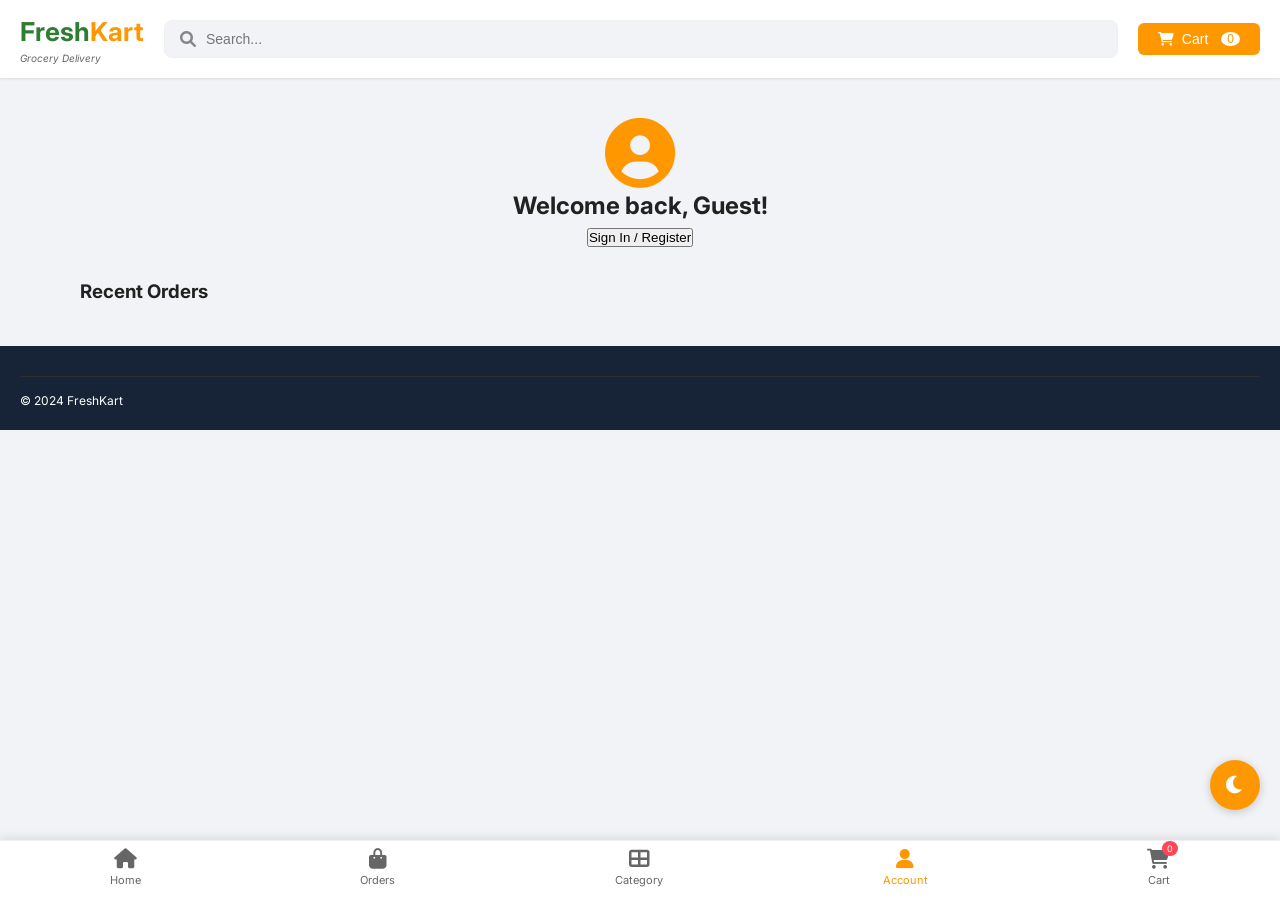
<file: account.html>
<!DOCTYPE html>
<html lang="en">
<head>
    <meta charset="UTF-8">
    <meta name="viewport" content="width=device-width, initial-scale=1.0">
    <title>My Account - FreshKart</title>
    <link rel="stylesheet" href="style.css">
    <link href="https://fonts.googleapis.com/css2?family=Inter:wght@300;400;500;600;700;800&display=swap" rel="stylesheet">
    <link rel="stylesheet" href="https://cdnjs.cloudflare.com/ajax/libs/font-awesome/6.0.0/css/all.min.css">
</head>
<body>
    <button class="dark-mode-toggle" id="darkModeToggle"><i class="fas fa-moon"></i></button>
    
    <header class="main-header">
        <div class="container">
            <div class="logo"><h1>Fresh<span>Kart</span></h1><p>Grocery Delivery</p></div>
            <div class="search-bar"><i class="fas fa-search"></i><input type="text" placeholder="Search..."></div>
            <div class="header-actions"><button class="cart-btn" id="cartBtn"><i class="fas fa-shopping-cart"></i><span>Cart</span><span class="cart-count" id="cartCount">0</span></button></div>
        </div>
    </header>

    <div class="account-container">
        <div class="container">
            <div class="account-header">
                <div class="avatar"><i class="fas fa-user-circle"></i></div>
                <h2>Welcome back, Guest!</h2>
                <button class="login-btn-main" id="loginBtnMain">Sign In / Register</button>
            </div>
            
            <div class="account-details" id="accountDetails" style="display: none;">
                <div class="detail-card"><h3>Personal Information</h3><p>Name: <span id="userName">John Doe</span></p><p>Email: <span id="userEmail">john@example.com</span></p><p>Phone: <span id="userPhone">+91 98765 43210</span></p><button class="edit-btn">Edit Profile</button></div>
                <div class="detail-card"><h3>Address Book</h3><div class="address"><p>Home: 123, Main Street, New Delhi - 110001</p><button>Edit</button></div><div class="address"><p>Office: 456, Business Park, Gurgaon - 122001</p><button>Edit</button></div><button class="add-address">+ Add New Address</button></div>
                <div class="detail-card"><h3>Payment Methods</h3><div class="payment"><i class="fab fa-cc-visa"></i><p>VISA ending in 1234</p><button>Remove</button></div><button class="add-payment">+ Add Payment Method</button></div>
                <div class="detail-card"><h3>Settings</h3><label><input type="checkbox" id="emailNotif"> Email Notifications</label><label><input type="checkbox" id="smsNotif"> SMS Alerts</label><button class="save-settings">Save Settings</button></div>
            </div>
            
            <div class="order-history">
                <h3>Recent Orders</h3>
                <div class="order-list" id="orderHistory"></div>
            </div>
        </div>
    </div>

    <footer class="footer"><div class="container"><div class="footer-bottom"><p>© 2024 FreshKart</p></div></div></footer>

    <nav class="bottom-nav">
        <a href="index.html" class="nav-item"><i class="fas fa-home"></i><span>Home</span></a>
        <a href="orders.html" class="nav-item"><i class="fas fa-shopping-bag"></i><span>Orders</span></a>
        <a href="categories.html" class="nav-item"><i class="fas fa-th-large"></i><span>Category</span></a>
        <a href="account.html" class="nav-item active"><i class="fas fa-user"></i><span>Account</span></a>
        <a href="#" class="nav-item" id="bottomCartBtn"><i class="fas fa-shopping-cart"></i><span>Cart</span><span class="bottom-cart-count">0</span></a>
    </nav>

    <div class="cart-sidebar" id="cartSidebar"><div class="cart-header"><h3>My Cart</h3><button class="close-cart">&times;</button></div><div class="cart-items" id="cartItemsList"></div><div class="cart-footer"><div class="cart-total"><span>Total:</span><span id="cartTotalPrice">₹0</span></div><button class="checkout-btn">Place Order</button></div></div>
    <div class="overlay" id="overlay"></div>

    <script src="script.js"></script>
</body>
</html>
</file>
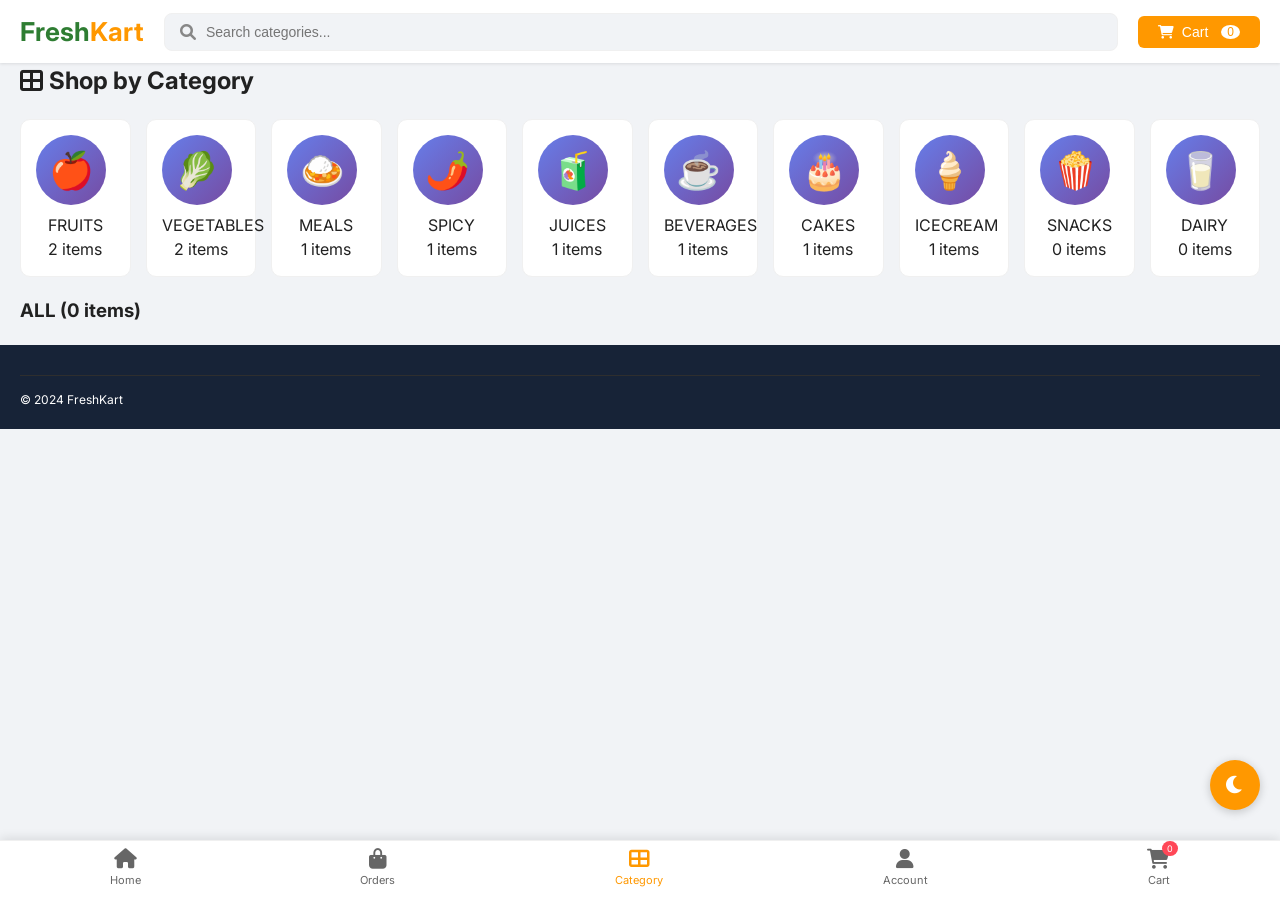
<file: categories.html>
<!DOCTYPE html>
<html lang="en">
<head>
    <meta charset="UTF-8">
    <meta name="viewport" content="width=device-width, initial-scale=1.0">
    <title>Categories - FreshKart</title>
    <link rel="stylesheet" href="style.css">
    <link href="https://fonts.googleapis.com/css2?family=Inter:wght@300;400;500;600;700;800&display=swap" rel="stylesheet">
    <link rel="stylesheet" href="https://cdnjs.cloudflare.com/ajax/libs/font-awesome/6.0.0/css/all.min.css">
</head>
<body>
    <button class="dark-mode-toggle" id="darkModeToggle"><i class="fas fa-moon"></i></button>
    
    <header class="main-header"><div class="container"><div class="logo"><h1>Fresh<span>Kart</span></h1></div><div class="search-bar"><i class="fas fa-search"></i><input type="text" placeholder="Search categories..." id="searchInput"></div><div class="header-actions"><button class="cart-btn" id="cartBtn"><i class="fas fa-shopping-cart"></i><span>Cart</span><span class="cart-count" id="cartCount">0</span></button></div></div></header>

    <div class="categories-container">
        <div class="container">
            <h2><i class="fas fa-th-large"></i> Shop by Category</h2>
            <div class="full-category-grid" id="fullCategoryGrid"></div>
            <div class="category-products" id="categoryProducts">
                <h3 id="selectedCategoryName">All Products</h3>
                <div class="products-grid" id="categoryProductsGrid"></div>
            </div>
        </div>
    </div>

    <footer class="footer"><div class="container"><div class="footer-bottom"><p>© 2024 FreshKart</p></div></div></footer>

    <nav class="bottom-nav">
        <a href="index.html" class="nav-item"><i class="fas fa-home"></i><span>Home</span></a>
        <a href="orders.html" class="nav-item"><i class="fas fa-shopping-bag"></i><span>Orders</span></a>
        <a href="categories.html" class="nav-item active"><i class="fas fa-th-large"></i><span>Category</span></a>
        <a href="account.html" class="nav-item"><i class="fas fa-user"></i><span>Account</span></a>
        <a href="#" class="nav-item" id="bottomCartBtn"><i class="fas fa-shopping-cart"></i><span>Cart</span><span class="bottom-cart-count">0</span></a>
    </nav>

    <div class="cart-sidebar" id="cartSidebar"><div class="cart-header"><h3>My Cart</h3><button class="close-cart">&times;</button></div><div class="cart-items" id="cartItemsList"></div><div class="cart-footer"><div class="cart-total"><span>Total:</span><span id="cartTotalPrice">₹0</span></div><button class="checkout-btn">Place Order</button></div></div>
    <div class="overlay" id="overlay"></div>

    <script src="script.js"></script>
</body>
</html>
</file>
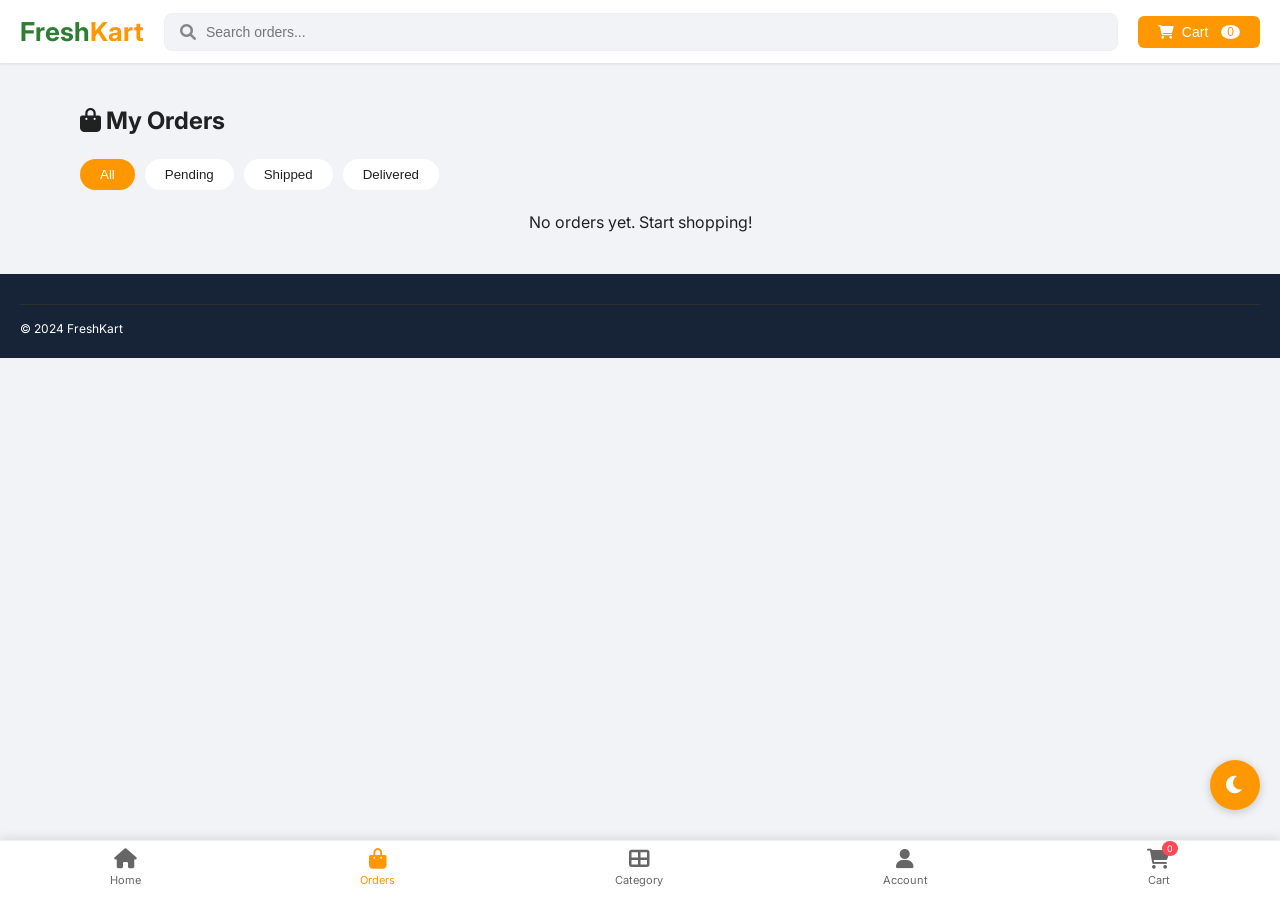
<file: orders.html>
<!DOCTYPE html>
<html lang="en">
<head>
    <meta charset="UTF-8">
    <meta name="viewport" content="width=device-width, initial-scale=1.0">
    <title>My Orders - FreshKart</title>
    <link rel="stylesheet" href="style.css">
    <link href="https://fonts.googleapis.com/css2?family=Inter:wght@300;400;500;600;700;800&display=swap" rel="stylesheet">
    <link rel="stylesheet" href="https://cdnjs.cloudflare.com/ajax/libs/font-awesome/6.0.0/css/all.min.css">
</head>
<body>
    <button class="dark-mode-toggle" id="darkModeToggle"><i class="fas fa-moon"></i></button>
    
    <header class="main-header"><div class="container"><div class="logo"><h1>Fresh<span>Kart</span></h1></div><div class="search-bar"><i class="fas fa-search"></i><input type="text" placeholder="Search orders..."></div><div class="header-actions"><button class="cart-btn" id="cartBtn"><i class="fas fa-shopping-cart"></i><span>Cart</span><span class="cart-count" id="cartCount">0</span></button></div></div></header>

    <div class="orders-container">
        <div class="container">
            <h2><i class="fas fa-shopping-bag"></i> My Orders</h2>
            <div class="order-tabs"><button class="order-tab active" data-status="all">All</button><button class="order-tab" data-status="pending">Pending</button><button class="order-tab" data-status="shipped">Shipped</button><button class="order-tab" data-status="delivered">Delivered</button></div>
            <div class="orders-list" id="ordersList"></div>
        </div>
    </div>

    <footer class="footer"><div class="container"><div class="footer-bottom"><p>© 2024 FreshKart</p></div></div></footer>

    <nav class="bottom-nav">
        <a href="index.html" class="nav-item"><i class="fas fa-home"></i><span>Home</span></a>
        <a href="orders.html" class="nav-item active"><i class="fas fa-shopping-bag"></i><span>Orders</span></a>
        <a href="categories.html" class="nav-item"><i class="fas fa-th-large"></i><span>Category</span></a>
        <a href="account.html" class="nav-item"><i class="fas fa-user"></i><span>Account</span></a>
        <a href="#" class="nav-item" id="bottomCartBtn"><i class="fas fa-shopping-cart"></i><span>Cart</span><span class="bottom-cart-count">0</span></a>
    </nav>

    <div class="cart-sidebar" id="cartSidebar"><div class="cart-header"><h3>My Cart</h3><button class="close-cart">&times;</button></div><div class="cart-items" id="cartItemsList"></div><div class="cart-footer"><div class="cart-total"><span>Total:</span><span id="cartTotalPrice">₹0</span></div><button class="checkout-btn">Place Order</button></div></div>
    <div class="overlay" id="overlay"></div>

    <script src="script.js"></script>
</body>
</html>
</file>
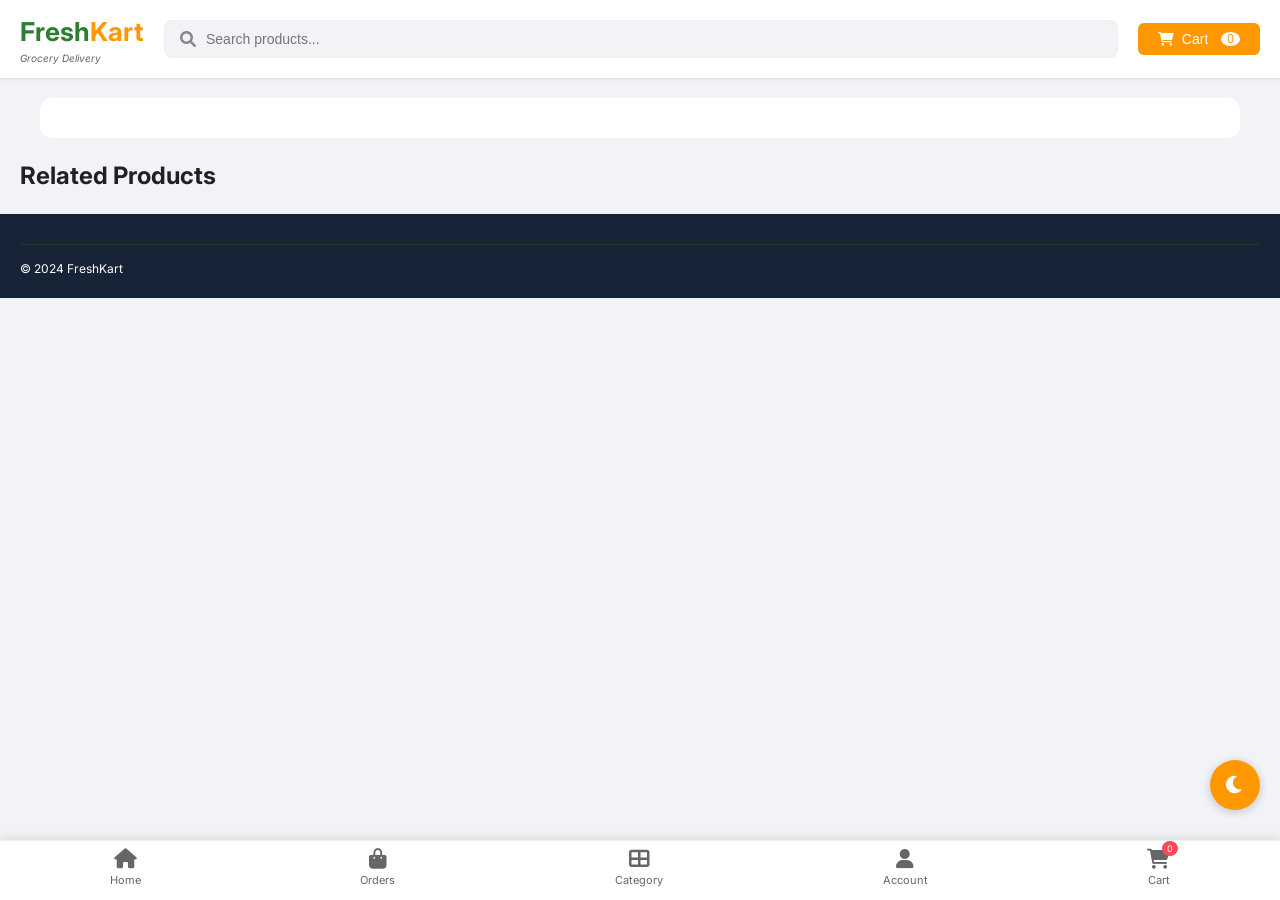
<file: product.html>
<!DOCTYPE html>
<html lang="en">
<head>
    <meta charset="UTF-8">
    <meta name="viewport" content="width=device-width, initial-scale=1.0">
    <title>Product Details - FreshKart</title>
    <link rel="stylesheet" href="style.css">
    <link href="https://fonts.googleapis.com/css2?family=Inter:wght@300;400;500;600;700;800&display=swap" rel="stylesheet">
    <link rel="stylesheet" href="https://cdnjs.cloudflare.com/ajax/libs/font-awesome/6.0.0/css/all.min.css">
</head>
<body>
    <button class="dark-mode-toggle" id="darkModeToggle"><i class="fas fa-moon"></i></button>
    
    <header class="main-header">
        <div class="container">
            <div class="logo"><h1>Fresh<span>Kart</span></h1><p>Grocery Delivery</p></div>
            <div class="search-bar"><i class="fas fa-search"></i><input type="text" placeholder="Search products..." id="searchInput"></div>
            <div class="header-actions"><button class="cart-btn" id="cartBtn"><i class="fas fa-shopping-cart"></i><span>Cart</span><span class="cart-count" id="cartCount">0</span></button></div>
        </div>
    </header>

    <main class="product-detail-container" id="productDetail">
        <!-- Product details will be loaded here -->
    </main>

    <section class="related-products">
        <div class="container">
            <h2>Related Products</h2>
            <div class="products-grid" id="relatedProductsGrid"></div>
        </div>
    </section>

    <footer class="footer"><div class="container"><div class="footer-bottom"><p>© 2024 FreshKart</p></div></div></footer>

    <nav class="bottom-nav">
        <a href="index.html" class="nav-item"><i class="fas fa-home"></i><span>Home</span></a>
        <a href="orders.html" class="nav-item"><i class="fas fa-shopping-bag"></i><span>Orders</span></a>
        <a href="categories.html" class="nav-item"><i class="fas fa-th-large"></i><span>Category</span></a>
        <a href="account.html" class="nav-item"><i class="fas fa-user"></i><span>Account</span></a>
        <a href="#" class="nav-item" id="bottomCartBtn"><i class="fas fa-shopping-cart"></i><span>Cart</span><span class="bottom-cart-count" id="bottomCartCount">0</span></a>
    </nav>

    <div class="cart-sidebar" id="cartSidebar"><div class="cart-header"><h3>My Cart</h3><button class="close-cart">&times;</button></div><div class="cart-items" id="cartItemsList"></div><div class="cart-footer"><div class="cart-total"><span>Total:</span><span id="cartTotalPrice">₹0</span></div><button class="checkout-btn">Place Order</button></div></div>
    <div class="overlay" id="overlay"></div>

    <script src="script.js"></script>
</body>
</html>
</file>
<file: style.css>
* {
    margin: 0;
    padding: 0;
    box-sizing: border-box;
}

:root {
    --bg-primary: #f1f3f6;
    --bg-secondary: #ffffff;
    --text-primary: #212121;
    --text-secondary: #666666;
    --text-light: #878787;
    --card-bg: #ffffff;
    --border-color: #f0f0f0;
    --nav-bg: #ffffff;
    --footer-bg: #172337;
    --header-bg: #ffffff;
    --green-primary: #2e7d32;
    --orange-primary: #ff9800;
    --blue-primary: #2874f0;
    --red-primary: #ff4757;
}

[data-theme="dark"] {
    --bg-primary: #121212;
    --bg-secondary: #1e1e1e;
    --text-primary: #ffffff;
    --text-secondary: #b0b0b0;
    --text-light: #888888;
    --card-bg: #2d2d2d;
    --border-color: #404040;
    --nav-bg: #1e1e1e;
    --footer-bg: #0a0a0a;
    --header-bg: #1e1e1e;
}

body {
    font-family: 'Inter', sans-serif;
    background: var(--bg-primary);
    color: var(--text-primary);
    padding-bottom: 70px;
    transition: all 0.3s ease;
    line-height: 1.5;
}

.container {
    max-width: 1400px;
    margin: 0 auto;
    padding: 0 20px;
}

/* Dark Mode Toggle Button */
.dark-mode-toggle {
    position: fixed;
    bottom: 90px;
    right: 20px;
    width: 50px;
    height: 50px;
    border-radius: 50%;
    background: var(--orange-primary);
    color: white;
    border: none;
    cursor: pointer;
    z-index: 1001;
    font-size: 20px;
    box-shadow: 0 2px 10px rgba(0,0,0,0.2);
    display: flex;
    align-items: center;
    justify-content: center;
    transition: transform 0.3s;
}

.dark-mode-toggle:hover {
    transform: scale(1.1);
}

/* Top Bar */
.top-bar {
    background: var(--green-primary);
    color: white;
    padding: 8px 0;
    font-size: 12px;
}

.top-bar .container {
    display: flex;
    justify-content: space-between;
    flex-wrap: wrap;
    gap: 10px;
}

.top-left span, .top-right span {
    margin-right: 20px;
}

.top-left i, .top-right i {
    margin-right: 5px;
}

/* Main Header */
.main-header {
    background: var(--header-bg);
    padding: 12px 0;
    box-shadow: 0 1px 3px rgba(0,0,0,0.1);
    position: sticky;
    top: 0;
    z-index: 1000;
}

.main-header .container {
    display: flex;
    align-items: center;
    gap: 20px;
    flex-wrap: wrap;
}

.logo h1 {
    font-size: 26px;
    color: var(--green-primary);
}

.logo span {
    color: var(--orange-primary);
}

.logo p {
    font-size: 10px;
    color: var(--text-secondary);
    font-style: italic;
}

.search-bar {
    flex: 1;
    display: flex;
    align-items: center;
    background: var(--bg-primary);
    border-radius: 8px;
    padding: 10px 15px;
    border: 1px solid var(--border-color);
}

.search-bar i {
    color: var(--text-light);
    margin-right: 10px;
}

.search-bar input {
    flex: 1;
    border: none;
    background: none;
    outline: none;
    font-size: 14px;
    color: var(--text-primary);
}

.header-actions {
    display: flex;
    gap: 15px;
    align-items: center;
}

.location-selector {
    display: flex;
    align-items: center;
    gap: 8px;
    background: var(--bg-primary);
    padding: 8px 12px;
    border-radius: 6px;
}

.location-selector select {
    border: none;
    background: none;
    outline: none;
    font-size: 13px;
    color: var(--text-primary);
}

.cart-btn, .login-btn {
    padding: 8px 20px;
    border: none;
    border-radius: 6px;
    cursor: pointer;
    font-weight: 500;
    display: flex;
    align-items: center;
    gap: 8px;
    font-size: 14px;
}

.cart-btn {
    background: var(--orange-primary);
    color: white;
    position: relative;
}

.cart-count {
    background: white;
    color: var(--orange-primary);
    border-radius: 50%;
    padding: 0 6px;
    font-size: 12px;
    margin-left: 5px;
}

.login-btn {
    background: var(--blue-primary);
    color: white;
}

/* Hero Slider */
.hero-section {
    margin: 20px;
}

.heroSwiper {
    width: 100%;
    height: 350px;
    border-radius: 12px;
    overflow: hidden;
}

.hero-slide {
    position: relative;
    width: 100%;
    height: 100%;
    background-size: cover;
    background-position: center;
    display: flex;
    align-items: center;
    padding: 0 50px;
}

.hero-slide::before {
    content: '';
    position: absolute;
    top: 0;
    left: 0;
    right: 0;
    bottom: 0;
    background: linear-gradient(90deg, rgba(0,0,0,0.5) 0%, rgba(0,0,0,0.2) 100%);
}

.hero-content {
    position: relative;
    z-index: 1;
    color: white;
    max-width: 500px;
}

.hero-content h2 {
    font-size: 36px;
    margin-bottom: 15px;
}

.hero-content p {
    font-size: 16px;
    margin-bottom: 20px;
    opacity: 0.9;
}

.order-now {
    background: var(--orange-primary);
    color: white;
    border: none;
    padding: 12px 30px;
    border-radius: 6px;
    font-size: 16px;
    cursor: pointer;
    transition: background 0.3s;
}

.order-now:hover {
    background: #f57c00;
}

/* Swiper Navigation */
.swiper-button-next, .swiper-button-prev {
    color: white;
    background: rgba(0,0,0,0.3);
    width: 40px;
    height: 40px;
    border-radius: 50%;
}

.swiper-button-next:after, .swiper-button-prev:after {
    font-size: 18px;
}

.swiper-pagination-bullet {
    background: white;
}

.swiper-pagination-bullet-active {
    background: var(--orange-primary);
}

/* Quick Categories */
.quick-categories {
    padding: 30px 20px;
    background: var(--card-bg);
    margin-bottom: 20px;
}

.category-links {
    display: flex;
    justify-content: space-around;
    flex-wrap: wrap;
    gap: 15px;
}

.cat-link {
    text-decoration: none;
    text-align: center;
    transition: transform 0.3s;
}

.cat-link:hover {
    transform: translateY(-5px);
}

.cat-icon {
    width: 70px;
    height: 70px;
    background: linear-gradient(135deg, #667eea 0%, #764ba2 100%);
    border-radius: 50%;
    display: flex;
    align-items: center;
    justify-content: center;
    font-size: 32px;
    margin-bottom: 8px;
    transition: all 0.3s;
}

.cat-link span {
    display: block;
    color: var(--text-primary);
    font-size: 13px;
    font-weight: 500;
}

/* Section Header */
.section-header {
    display: flex;
    justify-content: space-between;
    align-items: center;
    margin-bottom: 20px;
    flex-wrap: wrap;
    gap: 15px;
}

.section-header h2 {
    font-size: 22px;
    font-weight: 600;
    color: var(--text-primary);
}

.section-header h2 i {
    color: var(--orange-primary);
    margin-right: 10px;
}

.view-all {
    color: var(--blue-primary);
    text-decoration: none;
    font-weight: 500;
    font-size: 14px;
}

.offer-tabs {
    display: flex;
    gap: 10px;
}

.tab-btn {
    padding: 6px 18px;
    border: 1px solid var(--border-color);
    background: var(--card-bg);
    border-radius: 6px;
    cursor: pointer;
    transition: all 0.3s;
    color: var(--text-primary);
}

.tab-btn.active {
    background: var(--green-primary);
    color: white;
    border-color: var(--green-primary);
}

/* Recently Viewed Section */
.recently-viewed, .our-offerings, .category-grid-section {
    padding: 20px;
    background: var(--card-bg);
    margin-bottom: 20px;
    border-radius: 8px;
}

.recentlySwiper {
    padding: 10px 0;
}

.recently-item {
    display: flex;
    flex-direction: column;
    align-items: center;
    cursor: pointer;
    text-align: center;
}

.recently-image {
    width: 80px;
    height: 80px;
    border-radius: 50%;
    overflow: hidden;
    margin-bottom: 8px;
    border: 2px solid var(--border-color);
}

.recently-image img {
    width: 100%;
    height: 100%;
    object-fit: cover;
}

.recently-name {
    font-size: 12px;
    font-weight: 500;
    color: var(--text-primary);
}

.recently-price {
    font-size: 12px;
    color: var(--green-primary);
    font-weight: 600;
}

/* Products Grid */
.products-grid {
    display: grid;
    grid-template-columns: repeat(auto-fill, minmax(200px, 1fr));
    gap: 16px;
}

.product-card {
    background: var(--card-bg);
    border-radius: 8px;
    overflow: hidden;
    transition: transform 0.3s, box-shadow 0.3s;
    cursor: pointer;
    border: 1px solid var(--border-color);
}

.product-card:hover {
    transform: translateY(-3px);
    box-shadow: 0 4px 12px rgba(0,0,0,0.1);
}

.product-image {
    position: relative;
    padding-top: 100%;
    overflow: hidden;
}

.product-image img {
    position: absolute;
    top: 0;
    left: 0;
    width: 100%;
    height: 100%;
    object-fit: cover;
}

.product-badge {
    position: absolute;
    top: 8px;
    left: 8px;
    background: var(--red-primary);
    color: white;
    padding: 2px 6px;
    border-radius: 4px;
    font-size: 10px;
    font-weight: bold;
}

.product-info {
    padding: 10px;
}

.product-name {
    font-size: 14px;
    font-weight: 600;
    margin-bottom: 4px;
    color: var(--text-primary);
}

.product-unit {
    color: var(--text-secondary);
    font-size: 11px;
    margin-bottom: 6px;
}

.price-section {
    display: flex;
    align-items: center;
    gap: 6px;
    margin-bottom: 6px;
    flex-wrap: wrap;
}

.current-price {
    font-size: 16px;
    font-weight: bold;
    color: var(--green-primary);
}

.old-price {
    color: var(--text-light);
    text-decoration: line-through;
    font-size: 12px;
}

.discount {
    color: var(--red-primary);
    font-size: 11px;
    font-weight: 600;
}

.rating {
    display: flex;
    align-items: center;
    gap: 4px;
    margin-bottom: 8px;
}

.rating-stars {
    color: #ffc107;
    font-size: 11px;
}

.rating-count {
    color: var(--text-secondary);
    font-size: 11px;
}

.add-to-cart {
    width: 100%;
    padding: 8px;
    background: var(--orange-primary);
    color: white;
    border: none;
    border-radius: 6px;
    cursor: pointer;
    font-weight: 600;
    font-size: 12px;
    transition: background 0.3s;
}

.add-to-cart:hover {
    background: #f57c00;
}

/* Festival Section */
.festival-offers {
    padding: 20px;
    margin-bottom: 20px;
}

.festival-banner {
    background: linear-gradient(135deg, #ff6b6b 0%, #ee5a24 100%);
    border-radius: 12px;
    padding: 30px;
    text-align: center;
    color: white;
}

.festival-tag {
    background: rgba(255,255,255,0.2);
    padding: 4px 12px;
    border-radius: 20px;
    font-size: 12px;
    display: inline-block;
    margin-bottom: 10px;
}

.festival-content h2 {
    font-size: 28px;
    margin-bottom: 5px;
}

.countdown {
    display: flex;
    justify-content: center;
    gap: 15px;
    margin: 20px 0;
}

.time-box {
    background: rgba(0,0,0,0.3);
    padding: 8px 12px;
    border-radius: 8px;
    text-align: center;
    font-weight: bold;
}

.time-box span {
    font-size: 20px;
    display: block;
}

.shop-festive {
    background: white;
    color: #ee5a24;
    border: none;
    padding: 10px 25px;
    border-radius: 8px;
    font-weight: 600;
    cursor: pointer;
}

/* Daily Subscription Section */
.daily-subscription {
    background: var(--card-bg);
    border-radius: 12px;
    margin: 20px;
    padding: 20px;
}

.subscription-header {
    display: flex;
    justify-content: space-between;
    align-items: center;
    margin-bottom: 15px;
}

.expand-btn {
    background: none;
    border: none;
    font-size: 20px;
    cursor: pointer;
    color: var(--text-primary);
}

.subscriptionSwiper {
    padding: 10px 0;
}

.sub-item {
    text-align: center;
    cursor: pointer;
}

.sub-item img {
    width: 60px;
    height: 60px;
    border-radius: 50%;
    object-fit: cover;
    margin-bottom: 5px;
}

.sub-item span {
    font-size: 12px;
    display: block;
    color: var(--text-primary);
}

.subscription-plans {
    display: grid;
    grid-template-columns: repeat(auto-fit, minmax(200px, 1fr));
    gap: 15px;
    margin-top: 15px;
}

.plan {
    background: var(--bg-primary);
    padding: 15px;
    border-radius: 10px;
    text-align: center;
}

.plan.popular {
    border: 2px solid var(--orange-primary);
    position: relative;
}

.plan h4 {
    margin-bottom: 8px;
}

.plan button {
    background: var(--orange-primary);
    color: white;
    border: none;
    padding: 8px 16px;
    border-radius: 6px;
    cursor: pointer;
    margin-top: 10px;
}

/* Ads Section */
.ads-section {
    margin: 20px;
}

.ad-banner img {
    width: 100%;
    border-radius: 12px;
    cursor: pointer;
}

/* Special Greetings */
.special-greetings {
    padding: 20px;
}

.greeting-card {
    background: linear-gradient(135deg, #f093fb 0%, #f5576c 100%);
    border-radius: 12px;
    padding: 25px;
    display: flex;
    justify-content: space-between;
    align-items: center;
    flex-wrap: wrap;
    gap: 20px;
    color: white;
}

.greeting-text h3 {
    font-size: 22px;
    margin-bottom: 8px;
}

.code {
    margin: 10px 0;
    font-size: 16px;
}

.special-items {
    display: flex;
    gap: 15px;
}

.special-item {
    text-align: center;
    background: rgba(255,255,255,0.2);
    padding: 10px;
    border-radius: 10px;
    cursor: pointer;
}

.special-item img {
    border-radius: 8px;
    margin-bottom: 5px;
    width: 60px;
    height: 60px;
}

.special-item p {
    font-size: 12px;
}

.special-item span {
    font-size: 12px;
    font-weight: bold;
}

/* Customer Feedback */
.customer-feedback {
    padding: 20px;
    background: var(--card-bg);
    margin: 20px;
    border-radius: 12px;
}

.feedback-card {
    background: var(--bg-primary);
    border-radius: 10px;
    padding: 20px;
    text-align: center;
}

.feedback-avatar {
    width: 60px;
    height: 60px;
    border-radius: 50%;
    margin: 0 auto 10px;
    object-fit: cover;
}

.feedback-name {
    font-weight: 600;
    margin-bottom: 4px;
    color: var(--text-primary);
}

.feedback-rating {
    color: #ffc107;
    margin-bottom: 8px;
    font-size: 12px;
}

.feedback-text {
    color: var(--text-secondary);
    font-size: 13px;
    line-height: 1.5;
}

/* Footer */
.footer {
    background: var(--footer-bg);
    color: white;
    padding: 30px 0 20px;
    margin-top: 20px;
}

.footer-grid {
    display: grid;
    grid-template-columns: repeat(auto-fit, minmax(180px, 1fr));
    gap: 25px;
    margin-bottom: 25px;
}

.footer-col h3, .footer-col h4 {
    margin-bottom: 12px;
    font-size: 15px;
}

.footer-col a {
    display: block;
    color: #ccc;
    text-decoration: none;
    font-size: 12px;
    margin-bottom: 6px;
    transition: color 0.3s;
}

.footer-col a:hover {
    color: white;
}

.footer-bottom {
    border-top: 1px solid #2e2e2e;
    padding-top: 15px;
    display: flex;
    justify-content: space-between;
    align-items: center;
    flex-wrap: wrap;
    gap: 10px;
    font-size: 12px;
}

/* Bottom Navigation Bar */
.bottom-nav {
    position: fixed;
    bottom: 0;
    left: 0;
    right: 0;
    background: var(--nav-bg);
    display: flex;
    justify-content: space-around;
    padding: 8px 0 12px;
    box-shadow: 0 -2px 10px rgba(0,0,0,0.1);
    z-index: 1000;
    border-top: 1px solid var(--border-color);
}

.nav-item {
    display: flex;
    flex-direction: column;
    align-items: center;
    text-decoration: none;
    color: var(--text-secondary);
    font-size: 11px;
    transition: color 0.3s;
    position: relative;
}

.nav-item i {
    font-size: 20px;
    margin-bottom: 3px;
}

.nav-item.active {
    color: var(--orange-primary);
}

.bottom-cart-count {
    position: absolute;
    top: -8px;
    right: -8px;
    background: var(--red-primary);
    color: white;
    border-radius: 50%;
    padding: 1px 5px;
    font-size: 9px;
}

/* Cart Sidebar */
.cart-sidebar {
    position: fixed;
    top: 0;
    right: -400px;
    width: 380px;
    height: 100%;
    background: var(--card-bg);
    box-shadow: -2px 0 10px rgba(0,0,0,0.1);
    z-index: 2000;
    transition: right 0.3s;
    display: flex;
    flex-direction: column;
}

.cart-sidebar.open {
    right: 0;
}

.cart-header {
    padding: 18px;
    border-bottom: 1px solid var(--border-color);
    display: flex;
    justify-content: space-between;
    align-items: center;
}

.cart-header h3 {
    font-size: 18px;
    color: var(--text-primary);
}

.close-cart {
    background: none;
    border: none;
    font-size: 24px;
    cursor: pointer;
    color: var(--text-primary);
}

.cart-items {
    flex: 1;
    overflow-y: auto;
    padding: 15px;
}

.cart-footer {
    padding: 15px;
    border-top: 1px solid var(--border-color);
}

.cart-total {
    display: flex;
    justify-content: space-between;
    font-size: 18px;
    font-weight: bold;
    margin-bottom: 12px;
    color: var(--text-primary);
}

.checkout-btn {
    width: 100%;
    padding: 12px;
    background: var(--orange-primary);
    color: white;
    border: none;
    border-radius: 6px;
    font-size: 16px;
    font-weight: 600;
    cursor: pointer;
}

.overlay {
    position: fixed;
    top: 0;
    left: 0;
    width: 100%;
    height: 100%;
    background: rgba(0,0,0,0.5);
    z-index: 1999;
    display: none;
}

.overlay.active {
    display: block;
}

.load-more {
    display: block;
    margin: 20px auto 0;
    padding: 10px 35px;
    background: var(--blue-primary);
    color: white;
    border: none;
    border-radius: 6px;
    cursor: pointer;
    font-weight: 600;
}

/* Product Detail Page */
.product-detail-container {
    max-width: 1200px;
    margin: 20px auto;
    padding: 20px;
    background: var(--card-bg);
    border-radius: 12px;
}

.product-detail {
    display: grid;
    grid-template-columns: 1fr 1fr;
    gap: 30px;
}

.product-detail-image img {
    width: 100%;
    border-radius: 12px;
}

.product-detail-info h1 {
    font-size: 24px;
    margin-bottom: 10px;
    color: var(--text-primary);
}

.product-description {
    margin: 20px 0;
    padding: 15px;
    background: var(--bg-primary);
    border-radius: 8px;
}

.product-description h3 {
    margin-bottom: 10px;
    font-size: 16px;
    color: var(--text-primary);
}

.product-description p {
    color: var(--text-secondary);
    font-size: 14px;
    margin-bottom: 10px;
}

.product-description ul {
    padding-left: 20px;
    color: var(--text-secondary);
}

.quantity-selector {
    display: flex;
    align-items: center;
    gap: 12px;
    margin: 15px 0;
}

.quantity-selector button {
    width: 32px;
    height: 32px;
    border-radius: 50%;
    border: 1px solid var(--border-color);
    background: var(--bg-primary);
    cursor: pointer;
    font-size: 18px;
    color: var(--text-primary);
}

.quantity-selector span {
    font-size: 18px;
    font-weight: 600;
    color: var(--text-primary);
}

/* Account Page */
.account-container {
    max-width: 1200px;
    margin: 20px auto;
    padding: 20px;
}

.account-header {
    text-align: center;
    margin-bottom: 30px;
}

.account-header .avatar i {
    font-size: 70px;
    color: var(--orange-primary);
}

.detail-card {
    background: var(--card-bg);
    border-radius: 12px;
    padding: 20px;
    margin-bottom: 20px;
}

.detail-card h3 {
    margin-bottom: 15px;
    color: var(--text-primary);
}

.address, .payment {
    background: var(--bg-primary);
    padding: 10px;
    border-radius: 8px;
    margin-bottom: 10px;
    display: flex;
    justify-content: space-between;
    align-items: center;
    flex-wrap: wrap;
    gap: 10px;
}

/* Orders Page */
.orders-container {
    max-width: 1200px;
    margin: 20px auto;
    padding: 20px;
}

.order-tabs {
    display: flex;
    gap: 10px;
    margin: 20px 0;
    flex-wrap: wrap;
}

.order-tab {
    padding: 8px 20px;
    border: none;
    background: var(--card-bg);
    cursor: pointer;
    border-radius: 20px;
    color: var(--text-primary);
}

.order-tab.active {
    background: var(--orange-primary);
    color: white;
}

.order-card {
    background: var(--card-bg);
    border-radius: 12px;
    padding: 20px;
    margin-bottom: 15px;
}

.order-header {
    display: flex;
    justify-content: space-between;
    margin-bottom: 15px;
    padding-bottom: 10px;
    border-bottom: 1px solid var(--border-color);
}

.order-status {
    color: #4caf50;
    font-weight: 600;
}

/* Categories Page */
.full-category-grid {
    display: grid;
    grid-template-columns: repeat(auto-fill, minmax(110px, 1fr));
    gap: 15px;
    margin: 20px 0;
}

.category-card {
    background: var(--card-bg);
    padding: 15px;
    text-align: center;
    border-radius: 10px;
    cursor: pointer;
    transition: transform 0.3s;
    border: 1px solid var(--border-color);
}

.category-card:hover {
    transform: translateY(-3px);
}

.category-card .cat-icon {
    font-size: 36px;
    margin-bottom: 8px;
}

/* Responsive */
@media (max-width: 768px) {
    .container {
        padding: 0 12px;
    }
    
    .main-header .container {
        flex-direction: column;
    }
    
    .heroSwiper {
        height: 250px;
    }
    
    .hero-content h2 {
        font-size: 22px;
    }
    
    .hero-content p {
        font-size: 12px;
    }
    
    .hero-slide {
        padding: 0 20px;
    }
    
    .category-links {
        gap: 12px;
    }
    
    .cat-icon {
        width: 55px;
        height: 55px;
        font-size: 26px;
    }
    
    .cat-link span {
        font-size: 11px;
    }
    
    .products-grid {
        grid-template-columns: repeat(auto-fill, minmax(150px, 1fr));
        gap: 12px;
    }
    
    .product-name {
        font-size: 12px;
    }
    
    .current-price {
        font-size: 14px;
    }
    
    .cart-sidebar {
        width: 100%;
        right: -100%;
    }
    
    .product-detail {
        grid-template-columns: 1fr;
    }
    
    .subscription-plans {
        grid-template-columns: 1fr;
    }
    
    .greeting-card {
        flex-direction: column;
        text-align: center;
    }
    
    .special-items {
        justify-content: center;
    }
    
    .countdown {
        gap: 8px;
    }
    
    .time-box {
        padding: 5px 8px;
    }
    
    .time-box span {
        font-size: 16px;
    }
    
    .bottom-nav {
        padding-bottom: 10px;
    }
    
    .dark-mode-toggle {
        bottom: 80px;
        width: 45px;
        height: 45px;
        font-size: 18px;
    }
}

@media (max-width: 480px) {
    .top-bar .container {
        flex-direction: column;
        text-align: center;
    }
    
    .section-header {
        flex-direction: column;
        text-align: center;
    }
    
    .offer-tabs {
        justify-content: center;
    }
    
    .full-category-grid {
        grid-template-columns: repeat(auto-fill, minmax(90px, 1fr));
    }
}

/* Animation */
@keyframes slideIn {
    from {
        transform: translateX(100%);
        opacity: 0;
    }
    to {
        transform: translateX(0);
        opacity: 1;
    }
}

@keyframes fadeIn {
    from {
        opacity: 0;
    }
    to {
        opacity: 1;
    }
}

/* Utility Classes */
.text-center { text-align: center; }
.mt-20 { margin-top: 20px; }
.mb-20 { margin-bottom: 20px; }
.hidden { display: none; }

/* Scrollbar Styling */
::-webkit-scrollbar {
    width: 8px;
}

::-webkit-scrollbar-track {
    background: var(--bg-primary);
}

::-webkit-scrollbar-thumb {
    background: var(--orange-primary);
    border-radius: 4px;
}

::-webkit-scrollbar-thumb:hover {
    background: #f57c00;
}
</file>
